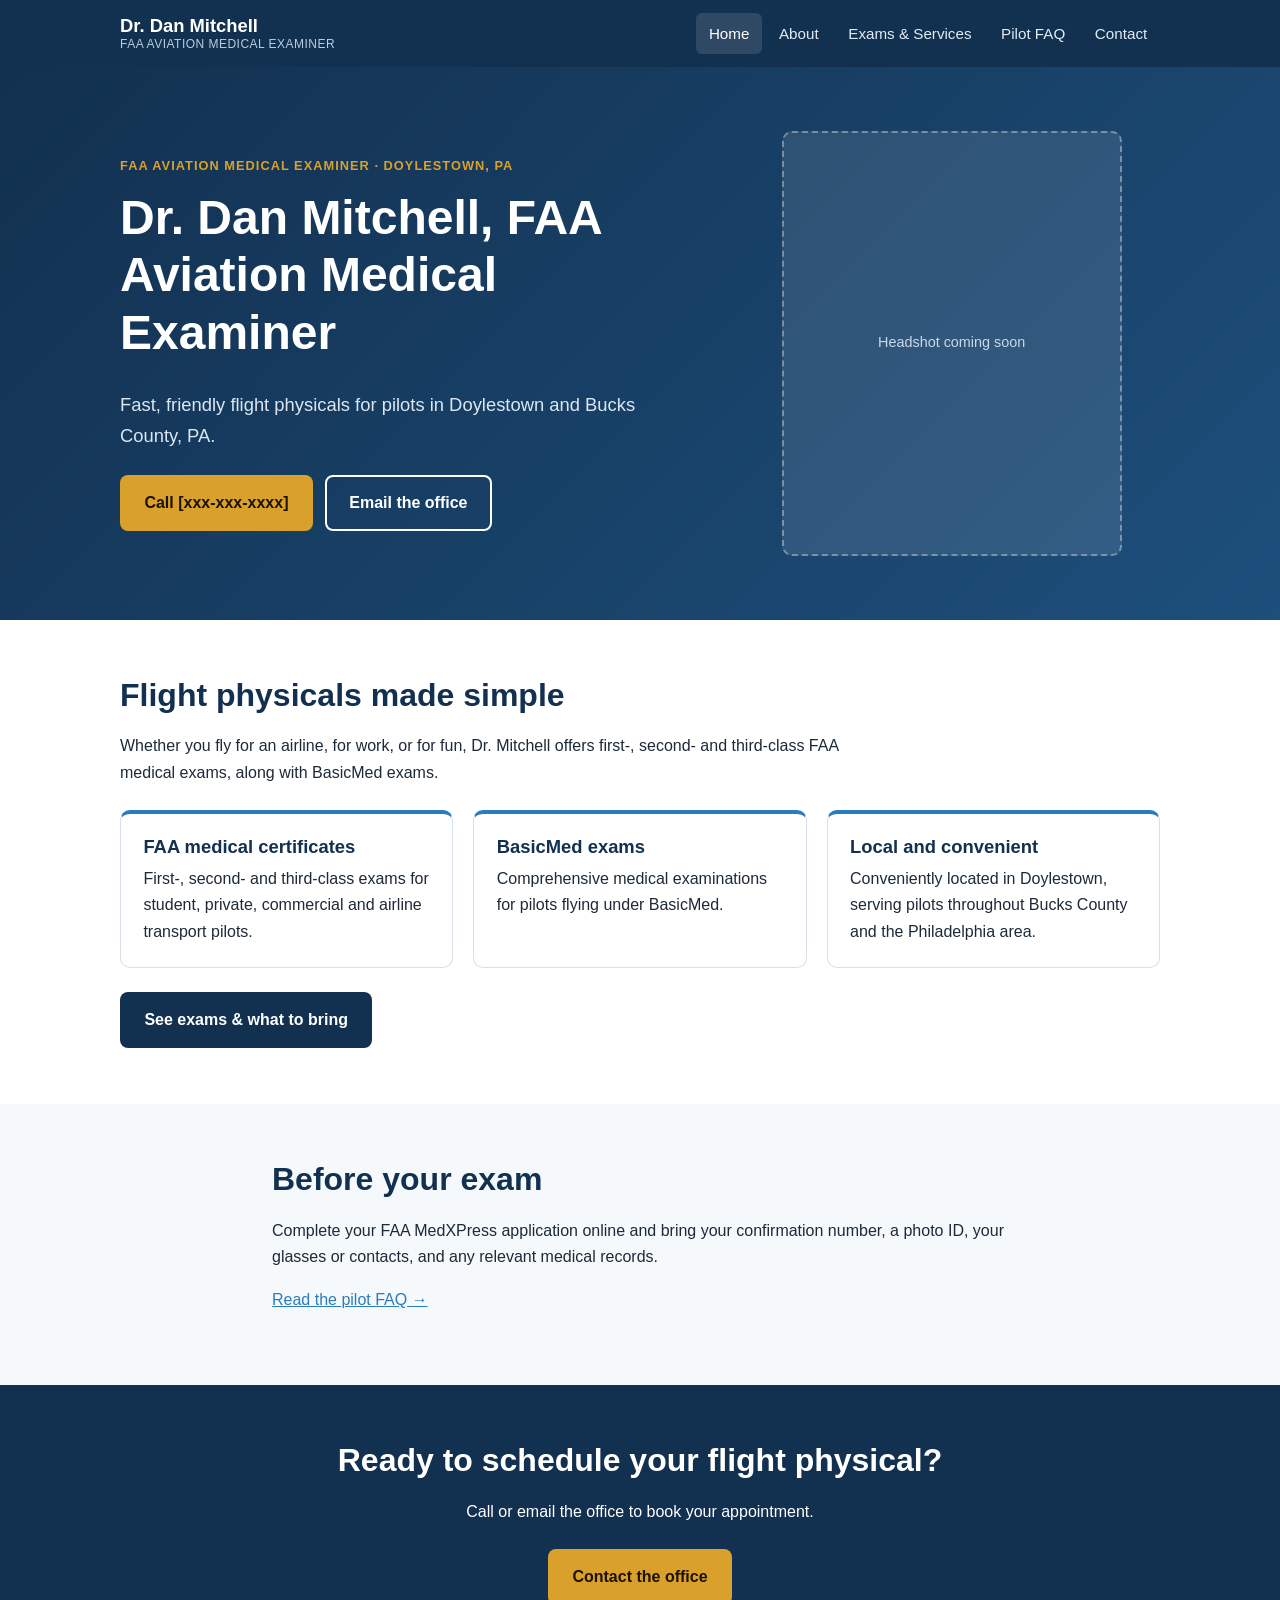
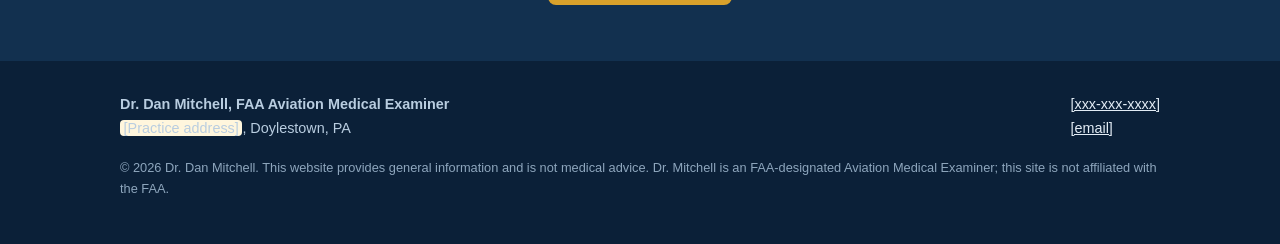
<file: index.html>
<!DOCTYPE html>
<html lang="en">
<head>
  <meta charset="utf-8">
  <meta name="viewport" content="width=device-width, initial-scale=1">
  <title>Dr. Dan Mitchell, FAA Aviation Medical Examiner | Doylestown, PA</title>
  <meta name="description" content="Fast, friendly FAA flight physicals in Doylestown, Bucks County, PA. Dr. Dan Mitchell is a designated Aviation Medical Examiner offering first-, second- and third-class medicals and BasicMed exams.">
  <link rel="canonical" href="https://www.example.com/">
  <link rel="stylesheet" href="css/style.css">
  <script type="application/ld+json">
  {
    "@context": "https://schema.org",
    "@type": ["Physician", "LocalBusiness"],
    "name": "Dr. Dan Mitchell, FAA Aviation Medical Examiner",
    "description": "FAA Aviation Medical Examiner offering flight physicals and BasicMed exams in Doylestown, PA.",
    "url": "https://www.example.com/",
    "telephone": "+1-000-000-0000",
    "email": "info@example.com",
    "medicalSpecialty": "Aviation Medicine",
    "address": {
      "@type": "PostalAddress",
      "streetAddress": "[Practice address]",
      "addressLocality": "Doylestown",
      "addressRegion": "PA",
      "postalCode": "18901",
      "addressCountry": "US"
    },
    "areaServed": ["Doylestown", "Bucks County", "Philadelphia area"]
  }
  </script>
</head>
<body>
  <a class="skip-link" href="#main">Skip to content</a>

  <header class="site-header">
    <div class="container header-inner">
      <a class="brand" href="index.html">Dr. Dan Mitchell<small>FAA AVIATION MEDICAL EXAMINER</small></a>
      <button class="nav-toggle" aria-expanded="false" aria-controls="site-nav">Menu</button>
      <nav class="site-nav" id="site-nav" aria-label="Main">
        <ul>
          <li><a href="index.html" aria-current="page">Home</a></li>
          <li><a href="about.html">About</a></li>
          <li><a href="services.html">Exams &amp; Services</a></li>
          <li><a href="faq.html">Pilot FAQ</a></li>
          <li><a href="contact.html">Contact</a></li>
        </ul>
      </nav>
    </div>
  </header>

  <main id="main">
    <div class="hero">
      <div class="container hero-grid">
        <div>
          <p class="eyebrow">FAA Aviation Medical Examiner &middot; Doylestown, PA</p>
          <h1>Dr. Dan Mitchell, FAA Aviation Medical Examiner</h1>
          <p class="lead">Fast, friendly flight physicals for pilots in Doylestown and Bucks County, PA.</p>
          <div class="btn-row">
            <a class="btn btn-primary" href="tel:+10000000000">Call <span>[xxx-xxx-xxxx]</span></a>
            <a class="btn btn-outline" href="mailto:info@example.com">Email the office</a>
          </div>
        </div>
        <div class="headshot" role="img" aria-label="Headshot of Dr. Dan Mitchell (placeholder)">
          Headshot coming soon
        </div>
      </div>
    </div>

    <section>
      <div class="container">
        <h2>Flight physicals made simple</h2>
        <p class="narrow">Whether you fly for an airline, for work, or for fun, Dr. Mitchell offers first-, second- and third-class FAA medical exams, along with BasicMed exams.</p>
        <div class="cards">
          <div class="card">
            <h3>FAA medical certificates</h3>
            <p>First-, second- and third-class exams for student, private, commercial and airline transport pilots.</p>
          </div>
          <div class="card">
            <h3>BasicMed exams</h3>
            <p>Comprehensive medical examinations for pilots flying under BasicMed.</p>
          </div>
          <div class="card">
            <h3>Local and convenient</h3>
            <p>Conveniently located in Doylestown, serving pilots throughout Bucks County and the Philadelphia area.</p>
          </div>
        </div>
        <div class="btn-row">
          <a class="btn btn-dark" href="services.html">See exams &amp; what to bring</a>
        </div>
      </div>
    </section>

    <section class="alt">
      <div class="container narrow">
        <h2>Before your exam</h2>
        <p>Complete your FAA MedXPress application online and bring your confirmation number, a photo ID, your glasses or contacts, and any relevant medical records.</p>
        <p><a href="faq.html">Read the pilot FAQ &rarr;</a></p>
      </div>
    </section>

    <section class="cta-band">
      <div class="container">
        <h2>Ready to schedule your flight physical?</h2>
        <p>Call or email the office to book your appointment.</p>
        <div class="btn-row">
          <a class="btn btn-primary" href="contact.html">Contact the office</a>
        </div>
      </div>
    </section>
  </main>

  <footer class="site-footer">
    <div class="container">
      <div class="footer-inner">
        <div>
          <strong>Dr. Dan Mitchell, FAA Aviation Medical Examiner</strong><br>
          <span class="placeholder">[Practice address]</span>, Doylestown, PA
        </div>
        <div>
          <a href="tel:+10000000000">[xxx-xxx-xxxx]</a><br>
          <a href="mailto:info@example.com">[email]</a>
        </div>
      </div>
      <p class="disclaimer">&copy; 2026 Dr. Dan Mitchell. This website provides general information and is not medical advice. Dr. Mitchell is an FAA-designated Aviation Medical Examiner; this site is not affiliated with the FAA.</p>
    </div>
  </footer>
  <script src="js/nav.js"></script>
</body>
</html>
</file>
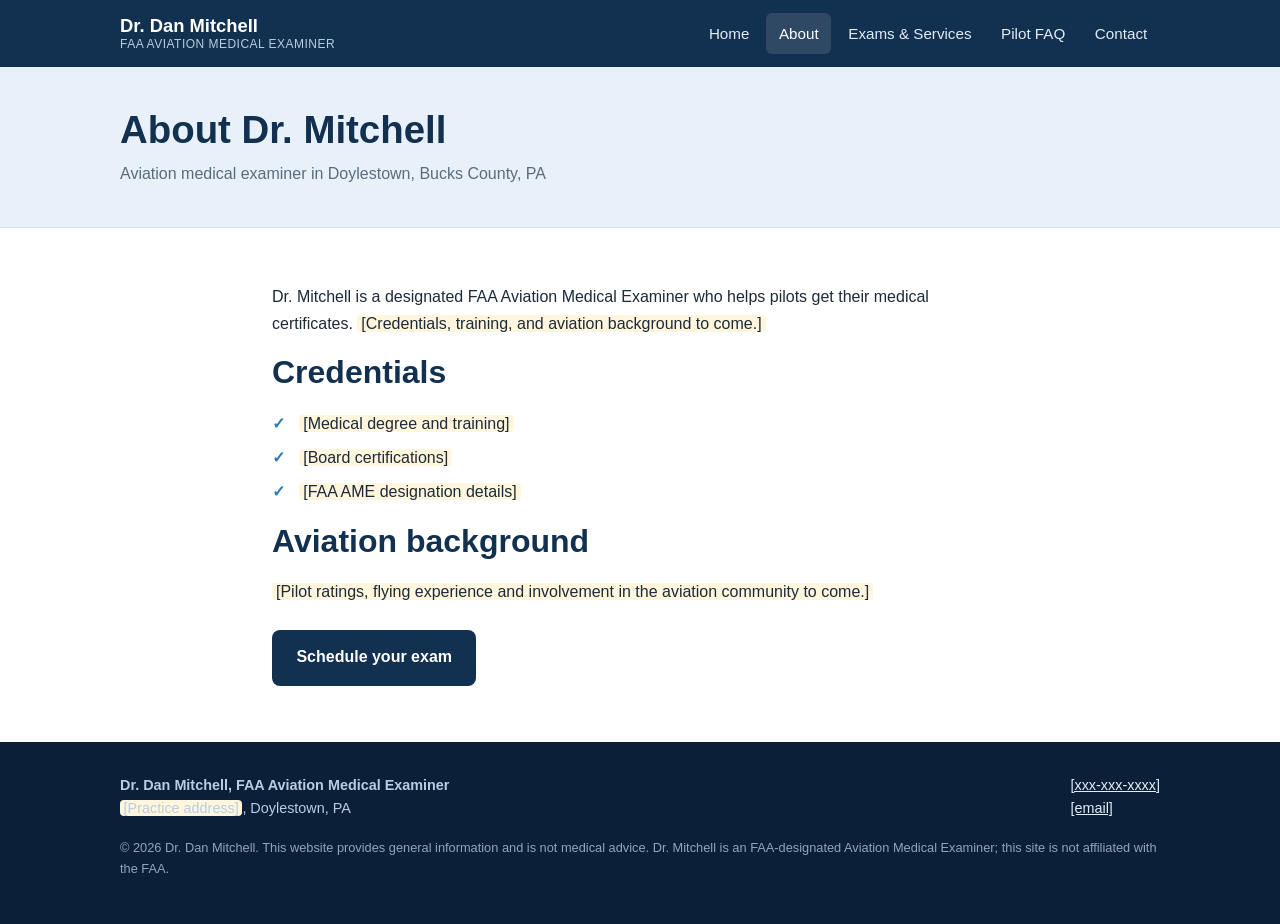
<file: about.html>
<!DOCTYPE html>
<html lang="en">
<head>
  <meta charset="utf-8">
  <meta name="viewport" content="width=device-width, initial-scale=1">
  <title>About Dr. Dan Mitchell | FAA Aviation Medical Examiner, Doylestown PA</title>
  <meta name="description" content="Meet Dr. Dan Mitchell, a designated FAA Aviation Medical Examiner serving pilots in Doylestown and Bucks County, Pennsylvania.">
  <link rel="canonical" href="https://www.example.com/about.html">
  <link rel="stylesheet" href="css/style.css">
</head>
<body>
  <a class="skip-link" href="#main">Skip to content</a>

  <header class="site-header">
    <div class="container header-inner">
      <a class="brand" href="index.html">Dr. Dan Mitchell<small>FAA AVIATION MEDICAL EXAMINER</small></a>
      <button class="nav-toggle" aria-expanded="false" aria-controls="site-nav">Menu</button>
      <nav class="site-nav" id="site-nav" aria-label="Main">
        <ul>
          <li><a href="index.html">Home</a></li>
          <li><a href="about.html" aria-current="page">About</a></li>
          <li><a href="services.html">Exams &amp; Services</a></li>
          <li><a href="faq.html">Pilot FAQ</a></li>
          <li><a href="contact.html">Contact</a></li>
        </ul>
      </nav>
    </div>
  </header>

  <main id="main">
    <div class="page-banner">
      <div class="container">
        <h1>About Dr. Mitchell</h1>
        <p>Aviation medical examiner in Doylestown, Bucks County, PA</p>
      </div>
    </div>

    <section>
      <div class="container narrow">
        <p>Dr. Mitchell is a designated FAA Aviation Medical Examiner who helps pilots get their medical certificates. <span class="placeholder">[Credentials, training, and aviation background to come.]</span></p>

        <h2>Credentials</h2>
        <ul class="checklist">
          <li><span class="placeholder">[Medical degree and training]</span></li>
          <li><span class="placeholder">[Board certifications]</span></li>
          <li><span class="placeholder">[FAA AME designation details]</span></li>
        </ul>

        <h2>Aviation background</h2>
        <p><span class="placeholder">[Pilot ratings, flying experience and involvement in the aviation community to come.]</span></p>

        <div class="btn-row">
          <a class="btn btn-dark" href="contact.html">Schedule your exam</a>
        </div>
      </div>
    </section>
  </main>

  <footer class="site-footer">
    <div class="container">
      <div class="footer-inner">
        <div>
          <strong>Dr. Dan Mitchell, FAA Aviation Medical Examiner</strong><br>
          <span class="placeholder">[Practice address]</span>, Doylestown, PA
        </div>
        <div>
          <a href="tel:+10000000000">[xxx-xxx-xxxx]</a><br>
          <a href="mailto:info@example.com">[email]</a>
        </div>
      </div>
      <p class="disclaimer">&copy; 2026 Dr. Dan Mitchell. This website provides general information and is not medical advice. Dr. Mitchell is an FAA-designated Aviation Medical Examiner; this site is not affiliated with the FAA.</p>
    </div>
  </footer>
  <script src="js/nav.js"></script>
</body>
</html>
</file>
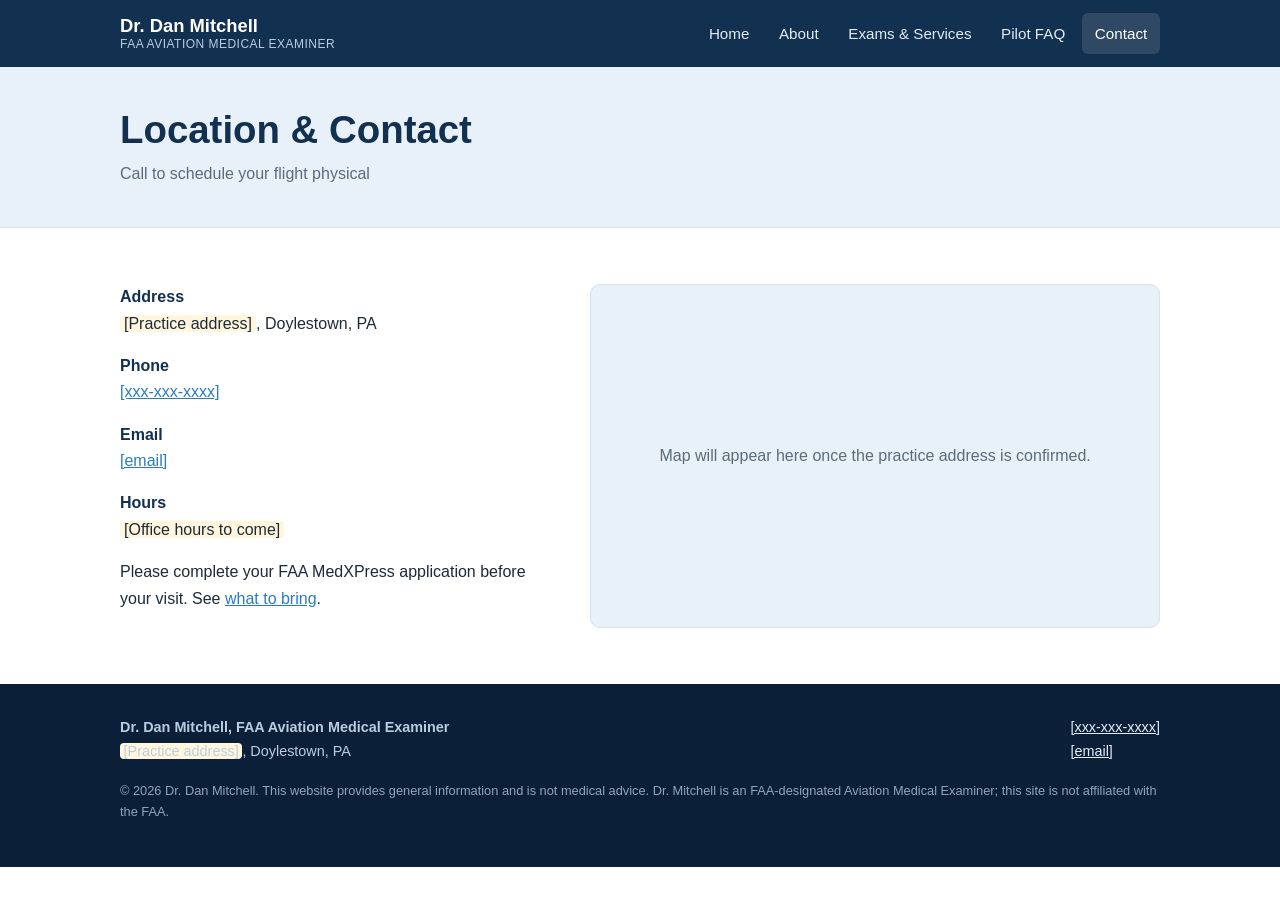
<file: contact.html>
<!DOCTYPE html>
<html lang="en">
<head>
  <meta charset="utf-8">
  <meta name="viewport" content="width=device-width, initial-scale=1">
  <title>Contact &amp; Location | Dr. Dan Mitchell, AME, Doylestown PA</title>
  <meta name="description" content="Call or email to schedule your FAA flight physical with Dr. Dan Mitchell in Doylestown, Bucks County, PA. Address, phone, email and hours.">
  <link rel="canonical" href="https://www.example.com/contact.html">
  <link rel="stylesheet" href="css/style.css">
</head>
<body>
  <a class="skip-link" href="#main">Skip to content</a>

  <header class="site-header">
    <div class="container header-inner">
      <a class="brand" href="index.html">Dr. Dan Mitchell<small>FAA AVIATION MEDICAL EXAMINER</small></a>
      <button class="nav-toggle" aria-expanded="false" aria-controls="site-nav">Menu</button>
      <nav class="site-nav" id="site-nav" aria-label="Main">
        <ul>
          <li><a href="index.html">Home</a></li>
          <li><a href="about.html">About</a></li>
          <li><a href="services.html">Exams &amp; Services</a></li>
          <li><a href="faq.html">Pilot FAQ</a></li>
          <li><a href="contact.html" aria-current="page">Contact</a></li>
        </ul>
      </nav>
    </div>
  </header>

  <main id="main">
    <div class="page-banner">
      <div class="container">
        <h1>Location &amp; Contact</h1>
        <p>Call to schedule your flight physical</p>
      </div>
    </div>

    <section>
      <div class="container contact-grid">
        <div>
          <ul class="info-list">
            <li><strong>Address</strong><span class="placeholder">[Practice address]</span>, Doylestown, PA</li>
            <li><strong>Phone</strong><a href="tel:+10000000000">[xxx-xxx-xxxx]</a></li>
            <li><strong>Email</strong><a href="mailto:info@example.com">[email]</a></li>
            <li><strong>Hours</strong><span class="placeholder">[Office hours to come]</span></li>
          </ul>
          <p>Please complete your FAA MedXPress application before your visit. See <a href="services.html">what to bring</a>.</p>
        </div>
        <!-- Replace this placeholder with a Google Maps / OpenStreetMap <iframe> once the address is known. -->
        <div class="map-embed">Map will appear here once the practice address is confirmed.</div>
      </div>
    </section>
  </main>

  <footer class="site-footer">
    <div class="container">
      <div class="footer-inner">
        <div>
          <strong>Dr. Dan Mitchell, FAA Aviation Medical Examiner</strong><br>
          <span class="placeholder">[Practice address]</span>, Doylestown, PA
        </div>
        <div>
          <a href="tel:+10000000000">[xxx-xxx-xxxx]</a><br>
          <a href="mailto:info@example.com">[email]</a>
        </div>
      </div>
      <p class="disclaimer">&copy; 2026 Dr. Dan Mitchell. This website provides general information and is not medical advice. Dr. Mitchell is an FAA-designated Aviation Medical Examiner; this site is not affiliated with the FAA.</p>
    </div>
  </footer>
  <script src="js/nav.js"></script>
</body>
</html>
</file>
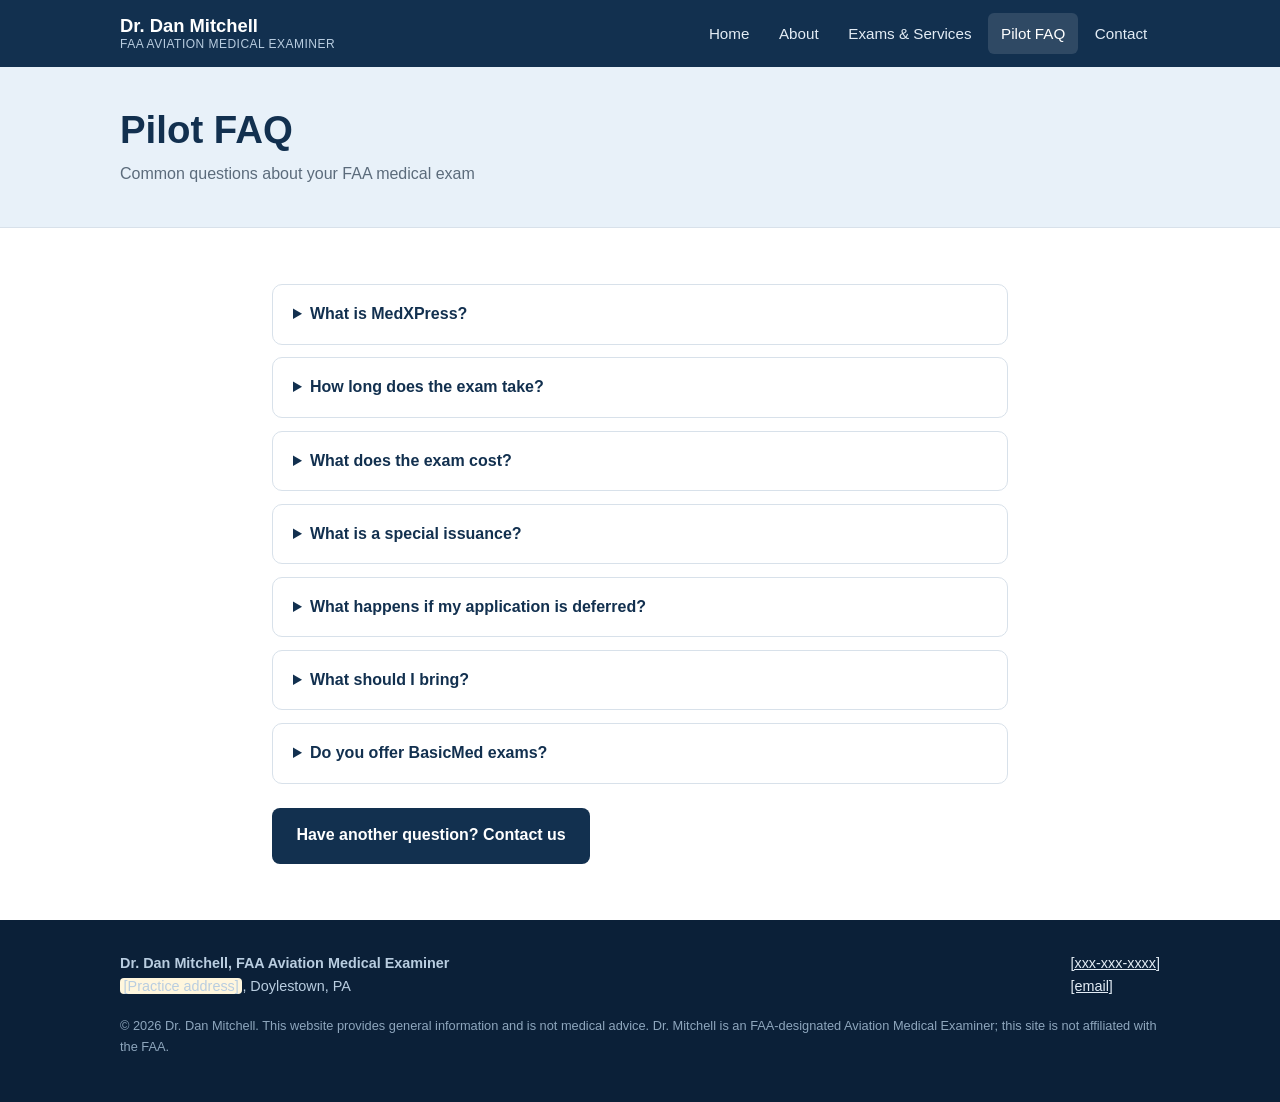
<file: faq.html>
<!DOCTYPE html>
<html lang="en">
<head>
  <meta charset="utf-8">
  <meta name="viewport" content="width=device-width, initial-scale=1">
  <title>Pilot FAQ: MedXPress, Special Issuance &amp; Deferrals | Dr. Dan Mitchell</title>
  <meta name="description" content="Answers to common pilot questions about FAA medical exams: MedXPress, special issuances, what happens if you're deferred, exam length and fees.">
  <link rel="canonical" href="https://www.example.com/faq.html">
  <link rel="stylesheet" href="css/style.css">
</head>
<body>
  <a class="skip-link" href="#main">Skip to content</a>

  <header class="site-header">
    <div class="container header-inner">
      <a class="brand" href="index.html">Dr. Dan Mitchell<small>FAA AVIATION MEDICAL EXAMINER</small></a>
      <button class="nav-toggle" aria-expanded="false" aria-controls="site-nav">Menu</button>
      <nav class="site-nav" id="site-nav" aria-label="Main">
        <ul>
          <li><a href="index.html">Home</a></li>
          <li><a href="about.html">About</a></li>
          <li><a href="services.html">Exams &amp; Services</a></li>
          <li><a href="faq.html" aria-current="page">Pilot FAQ</a></li>
          <li><a href="contact.html">Contact</a></li>
        </ul>
      </nav>
    </div>
  </header>

  <main id="main">
    <div class="page-banner">
      <div class="container">
        <h1>Pilot FAQ</h1>
        <p>Common questions about your FAA medical exam</p>
      </div>
    </div>

    <section>
      <div class="container narrow">
        <details>
          <summary>What is MedXPress?</summary>
          <p>MedXPress is the FAA's online application for medical certificates. You complete it before your exam, then bring the confirmation number with you so your examiner can pull up your application.</p>
        </details>
        <details>
          <summary>How long does the exam take?</summary>
          <p><span class="placeholder">[Typical exam length to come.]</span> Having your MedXPress completed in advance helps keep things quick.</p>
        </details>
        <details>
          <summary>What does the exam cost?</summary>
          <p><span class="placeholder">[Fees for each class of exam to come.]</span></p>
        </details>
        <details>
          <summary>What is a special issuance?</summary>
          <p>If you have a medical condition that would normally be disqualifying, the FAA may still issue a certificate through a special issuance after reviewing your medical information. Dr. Mitchell can explain what documentation may be needed.</p>
        </details>
        <details>
          <summary>What happens if my application is deferred?</summary>
          <p>An examiner may defer a decision to the FAA when additional review is needed. The FAA then evaluates your case and may request more information. Dr. Mitchell can help you understand the next steps.</p>
        </details>
        <details>
          <summary>What should I bring?</summary>
          <p>Your MedXPress confirmation number, a photo ID, your glasses or contacts, and any relevant medical records.</p>
        </details>
        <details>
          <summary>Do you offer BasicMed exams?</summary>
          <p>Yes. Dr. Mitchell offers BasicMed exams in addition to first-, second- and third-class FAA medicals.</p>
        </details>
        <div class="btn-row">
          <a class="btn btn-dark" href="contact.html">Have another question? Contact us</a>
        </div>
      </div>
    </section>
  </main>

  <footer class="site-footer">
    <div class="container">
      <div class="footer-inner">
        <div>
          <strong>Dr. Dan Mitchell, FAA Aviation Medical Examiner</strong><br>
          <span class="placeholder">[Practice address]</span>, Doylestown, PA
        </div>
        <div>
          <a href="tel:+10000000000">[xxx-xxx-xxxx]</a><br>
          <a href="mailto:info@example.com">[email]</a>
        </div>
      </div>
      <p class="disclaimer">&copy; 2026 Dr. Dan Mitchell. This website provides general information and is not medical advice. Dr. Mitchell is an FAA-designated Aviation Medical Examiner; this site is not affiliated with the FAA.</p>
    </div>
  </footer>
  <script src="js/nav.js"></script>
</body>
</html>
</file>
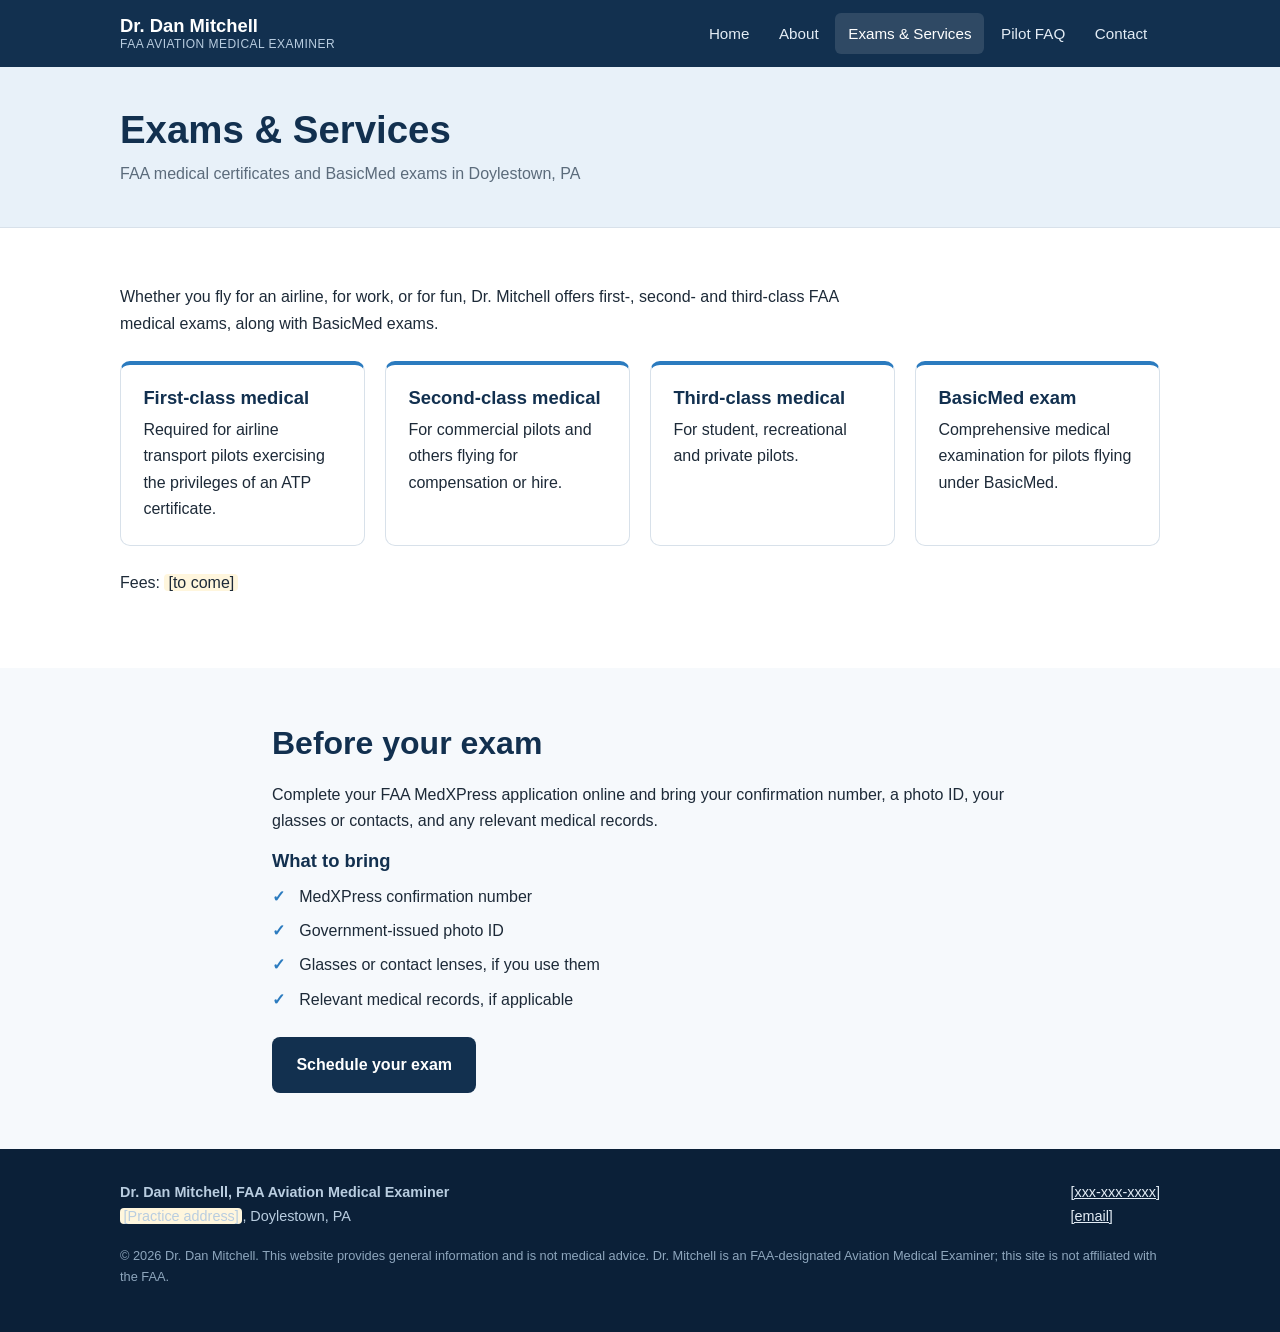
<file: services.html>
<!DOCTYPE html>
<html lang="en">
<head>
  <meta charset="utf-8">
  <meta name="viewport" content="width=device-width, initial-scale=1">
  <title>FAA Medical Exams &amp; BasicMed | Doylestown, PA | Dr. Dan Mitchell</title>
  <meta name="description" content="First-, second- and third-class FAA medical certificates and BasicMed exams in Doylestown, PA. See what to bring to your flight physical.">
  <link rel="canonical" href="https://www.example.com/services.html">
  <link rel="stylesheet" href="css/style.css">
</head>
<body>
  <a class="skip-link" href="#main">Skip to content</a>

  <header class="site-header">
    <div class="container header-inner">
      <a class="brand" href="index.html">Dr. Dan Mitchell<small>FAA AVIATION MEDICAL EXAMINER</small></a>
      <button class="nav-toggle" aria-expanded="false" aria-controls="site-nav">Menu</button>
      <nav class="site-nav" id="site-nav" aria-label="Main">
        <ul>
          <li><a href="index.html">Home</a></li>
          <li><a href="about.html">About</a></li>
          <li><a href="services.html" aria-current="page">Exams &amp; Services</a></li>
          <li><a href="faq.html">Pilot FAQ</a></li>
          <li><a href="contact.html">Contact</a></li>
        </ul>
      </nav>
    </div>
  </header>

  <main id="main">
    <div class="page-banner">
      <div class="container">
        <h1>Exams &amp; Services</h1>
        <p>FAA medical certificates and BasicMed exams in Doylestown, PA</p>
      </div>
    </div>

    <section>
      <div class="container">
        <p class="narrow">Whether you fly for an airline, for work, or for fun, Dr. Mitchell offers first-, second- and third-class FAA medical exams, along with BasicMed exams.</p>
        <div class="cards">
          <div class="card">
            <h3>First-class medical</h3>
            <p>Required for airline transport pilots exercising the privileges of an ATP certificate.</p>
          </div>
          <div class="card">
            <h3>Second-class medical</h3>
            <p>For commercial pilots and others flying for compensation or hire.</p>
          </div>
          <div class="card">
            <h3>Third-class medical</h3>
            <p>For student, recreational and private pilots.</p>
          </div>
          <div class="card">
            <h3>BasicMed exam</h3>
            <p>Comprehensive medical examination for pilots flying under BasicMed.</p>
          </div>
        </div>
        <p style="margin-top:1.5rem">Fees: <span class="placeholder">[to come]</span></p>
      </div>
    </section>

    <section class="alt">
      <div class="container narrow">
        <h2>Before your exam</h2>
        <p>Complete your FAA MedXPress application online and bring your confirmation number, a photo ID, your glasses or contacts, and any relevant medical records.</p>
        <h3>What to bring</h3>
        <ul class="checklist">
          <li>MedXPress confirmation number</li>
          <li>Government-issued photo ID</li>
          <li>Glasses or contact lenses, if you use them</li>
          <li>Relevant medical records, if applicable</li>
        </ul>
        <div class="btn-row">
          <a class="btn btn-dark" href="contact.html">Schedule your exam</a>
        </div>
      </div>
    </section>
  </main>

  <footer class="site-footer">
    <div class="container">
      <div class="footer-inner">
        <div>
          <strong>Dr. Dan Mitchell, FAA Aviation Medical Examiner</strong><br>
          <span class="placeholder">[Practice address]</span>, Doylestown, PA
        </div>
        <div>
          <a href="tel:+10000000000">[xxx-xxx-xxxx]</a><br>
          <a href="mailto:info@example.com">[email]</a>
        </div>
      </div>
      <p class="disclaimer">&copy; 2026 Dr. Dan Mitchell. This website provides general information and is not medical advice. Dr. Mitchell is an FAA-designated Aviation Medical Examiner; this site is not affiliated with the FAA.</p>
    </div>
  </footer>
  <script src="js/nav.js"></script>
</body>
</html>
</file>
<file: css/style.css>
:root {
  --navy: #12304f;
  --navy-dark: #0b2038;
  --sky: #2b7bbf;
  --sky-light: #e8f1f9;
  --gold: #d9a12b;
  --text: #1d2a38;
  --muted: #5b6b7b;
  --bg: #ffffff;
  --border: #d8e1ea;
  --radius: 10px;
  --max: 1040px;
}

* { box-sizing: border-box; }

html { scroll-behavior: smooth; }

body {
  margin: 0;
  font-family: -apple-system, BlinkMacSystemFont, "Segoe UI", Roboto, Helvetica, Arial, sans-serif;
  color: var(--text);
  background: var(--bg);
  line-height: 1.65;
}

img { max-width: 100%; height: auto; display: block; }

a { color: var(--sky); }
a:hover { color: var(--navy); }

.container { width: min(var(--max), 100% - 2rem); margin-inline: auto; }

h1, h2, h3 { color: var(--navy); line-height: 1.2; margin: 0 0 .6em; }
h1 { font-size: clamp(2rem, 5vw, 3rem); }
h2 { font-size: clamp(1.5rem, 3vw, 2rem); }
h3 { font-size: 1.15rem; }
p { margin: 0 0 1em; }

.skip-link {
  position: absolute; left: -999px; top: 0;
  background: var(--gold); color: #000; padding: .5rem 1rem; z-index: 100;
}
.skip-link:focus { left: 0; }

/* Header */
.site-header {
  background: var(--navy);
  position: sticky; top: 0; z-index: 50;
}
.header-inner {
  display: flex; align-items: center; justify-content: space-between;
  gap: 1rem; padding: .8rem 0;
}
.brand {
  color: #fff; text-decoration: none; font-weight: 700; font-size: 1.15rem; line-height: 1.2;
}
.brand small { display: block; font-weight: 400; font-size: .75rem; color: #b9cde0; letter-spacing: .04em; }

.nav-toggle {
  display: none; background: none; color: #fff;
  border: 1px solid #6d86a0; border-radius: 6px; padding: .4rem .7rem; font-size: 1rem; cursor: pointer;
}

.site-nav ul { list-style: none; display: flex; gap: .25rem; margin: 0; padding: 0; }
.site-nav a {
  color: #e3ecf5; text-decoration: none; padding: .5rem .8rem; border-radius: 6px; font-size: .95rem;
  display: block;
}
.site-nav a:hover, .site-nav a[aria-current="page"] { background: rgba(255,255,255,.12); color: #fff; }

@media (max-width: 760px) {
  .nav-toggle { display: block; }
  .site-nav { display: none; position: absolute; left: 0; right: 0; top: 100%; background: var(--navy-dark); }
  .site-nav.open { display: block; }
  .site-nav ul { flex-direction: column; padding: .5rem 1rem 1rem; }
}

/* Hero */
.hero {
  background: linear-gradient(135deg, var(--navy) 0%, #1d4f7c 100%);
  color: #fff; padding: 4rem 0;
}
.hero h1 { color: #fff; }
.hero-grid { display: grid; grid-template-columns: 1.4fr 1fr; gap: 2.5rem; align-items: center; }
.hero .eyebrow { color: var(--gold); font-weight: 700; letter-spacing: .08em; text-transform: uppercase; font-size: .8rem; margin-bottom: .75rem; }
.hero p.lead { font-size: 1.15rem; color: #dbe7f2; max-width: 36rem; }
.headshot {
  aspect-ratio: 4 / 5; width: 100%; max-width: 340px; margin-inline: auto;
  border-radius: var(--radius); background: rgba(255,255,255,.1);
  border: 2px dashed rgba(255,255,255,.35);
  display: grid; place-items: center; text-align: center; padding: 1rem;
  color: #c9d9e8; font-size: .9rem;
}
.headshot img { width: 100%; height: 100%; object-fit: cover; border-radius: var(--radius); }
@media (max-width: 760px) {
  .hero { padding: 2.5rem 0; }
  .hero-grid { grid-template-columns: 1fr; }
}

.page-banner { background: var(--sky-light); padding: 2.5rem 0; border-bottom: 1px solid var(--border); }
.page-banner h1 { margin: 0; font-size: clamp(1.8rem, 4vw, 2.4rem); }
.page-banner p { margin: .5rem 0 0; color: var(--muted); }

/* Buttons */
.btn-row { display: flex; flex-wrap: wrap; gap: .75rem; margin-top: 1.5rem; }
.btn {
  display: inline-block; padding: .8rem 1.4rem; border-radius: 8px; font-weight: 600;
  text-decoration: none; border: 2px solid transparent; transition: background .15s, color .15s;
}
.btn-primary { background: var(--gold); color: #1b1300; }
.btn-primary:hover { background: #ecb53f; color: #1b1300; }
.btn-outline { border-color: #fff; color: #fff; }
.btn-outline:hover { background: #fff; color: var(--navy); }
.btn-dark { background: var(--navy); color: #fff; }
.btn-dark:hover { background: var(--navy-dark); color: #fff; }

/* Sections */
section { padding: 3.5rem 0; }
.alt { background: #f6f9fc; }
.narrow { max-width: 46rem; }

.cards { display: grid; grid-template-columns: repeat(auto-fit, minmax(230px, 1fr)); gap: 1.25rem; margin-top: 1.5rem; }
.card {
  background: #fff; border: 1px solid var(--border); border-radius: var(--radius); padding: 1.4rem;
  border-top: 4px solid var(--sky);
}
.card h3 { margin-bottom: .4em; }
.card p:last-child { margin-bottom: 0; }

.checklist { list-style: none; padding: 0; margin: 0 0 1em; }
.checklist li { padding-left: 1.7rem; position: relative; margin-bottom: .5em; }
.checklist li::before { content: "✓"; position: absolute; left: 0; color: var(--sky); font-weight: 700; }

.placeholder { background: #fff6dd; border-radius: 4px; padding: 0 .25em; }

/* FAQ */
details {
  border: 1px solid var(--border); border-radius: var(--radius); padding: 1rem 1.25rem; margin-bottom: .8rem; background: #fff;
}
summary { cursor: pointer; font-weight: 600; color: var(--navy); }
details[open] summary { margin-bottom: .6rem; }
details p:last-child { margin-bottom: 0; }

/* Contact */
.contact-grid { display: grid; grid-template-columns: 1fr 1.3fr; gap: 2rem; }
.map-embed {
  min-height: 320px; border: 1px solid var(--border); border-radius: var(--radius);
  background: var(--sky-light); display: grid; place-items: center; color: var(--muted); text-align: center; padding: 1rem;
}
.map-embed iframe { width: 100%; height: 100%; min-height: 320px; border: 0; border-radius: var(--radius); }
.info-list { list-style: none; padding: 0; margin: 0; }
.info-list li { margin-bottom: 1rem; }
.info-list strong { display: block; color: var(--navy); }
@media (max-width: 760px) { .contact-grid { grid-template-columns: 1fr; } }

.cta-band { background: var(--navy); color: #fff; text-align: center; }
.cta-band h2 { color: #fff; }
.cta-band .btn-row { justify-content: center; }

/* Footer */
.site-footer { background: var(--navy-dark); color: #b9cde0; padding: 2rem 0; font-size: .9rem; }
.site-footer a { color: #e3ecf5; }
.footer-inner { display: flex; flex-wrap: wrap; justify-content: space-between; gap: 1rem; }
.disclaimer { font-size: .8rem; margin-top: 1rem; color: #8ea6bd; }
</file>
